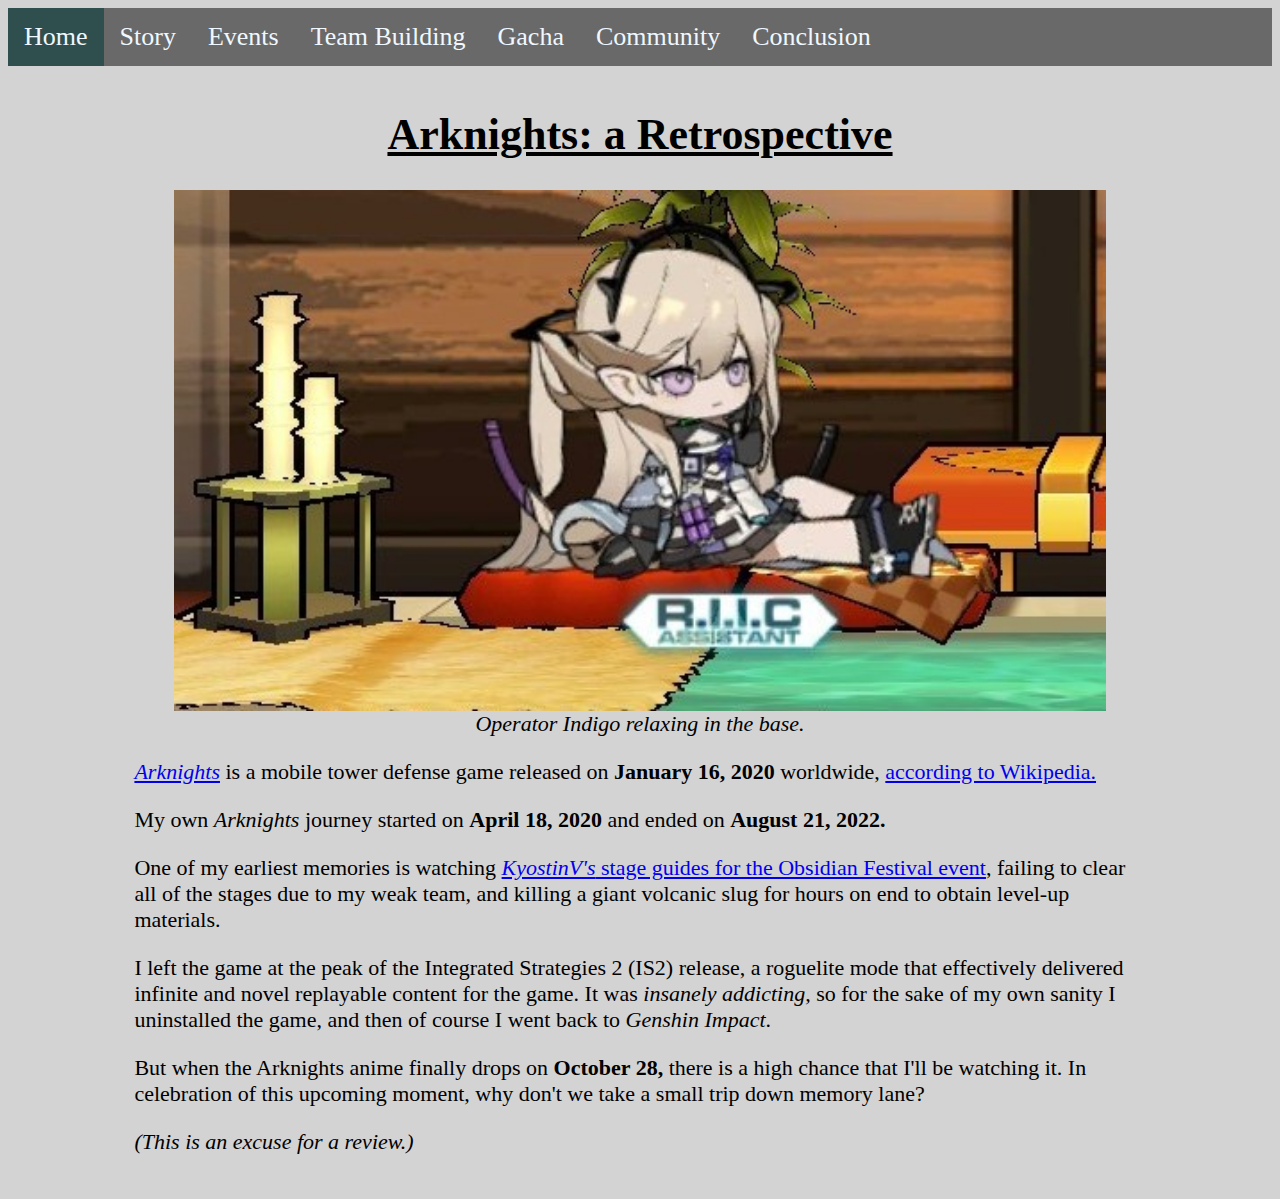
<file: index.html>
<!DOCTYPE html>
<html>

<head>
    <title>Arknights: a Retrospective</title>

    <link rel="stylesheet" href="css/main.css">
    <link rel="stylesheet" href="https://cdnjs.cloudflare.com/ajax/libs/font-awesome/4.7.0/css/font-awesome.min.css">
</head>

<body>

    <div class="topnav" id="myTopnav">
        <a class="active" href="index.html">Home</a>
        <a href="story.html">Story</a>
        <a href="events.html">Events</a>
        <a href="team.html">Team Building</a>
        <a href="gacha.html">Gacha</a>
        <a href="community.html">Community</a>
        <a href="conclusion.html">Conclusion</a>
        <!-- "Hamburger menu" / "Bar icon" to toggle the navigation links -->
        <a href="javascript:void(0);" class="icon">
            <i class="fa fa-bars"></i>
        </a>
    </div>

    <!-- Page content -->
    <div class="content">
        <h1>Arknights: a Retrospective</h1>
        <figure>
            <img src="img/arknights1.jpg">
            <figcaption>
                Operator Indigo relaxing in the base.
            </figcaption>
        </figure>

        <p>
            <a href="https://arknights.global", target="_blank"><em>Arknights</em></a>
            is a mobile tower defense game released on 
            <time><strong>January 16, 2020</strong></time> worldwide, 
            <a href="https://en.wikipedia.org/wiki/Arknights", target="_blank">
                according to Wikipedia.</a>
        </p>
        <p>
            My own <em>Arknights</em> journey started on 
            <time><strong>April 18, 2020</strong></time> and ended on
            <time><strong>August 21, 2022.</strong></time>
        </p>
        <p>
            One of my earliest memories is watching
            <a href="https://www.youtube.com/playlist?list=PLNgrku2z_iBn35phWtn2PMF4wUWtdc_gF",
            target="_blank"><em>KyostinV's</em> stage guides for the Obsidian Festival event</a>, 
            failing to clear all of the stages due to my weak team, and killing
            a giant volcanic slug for hours on end to obtain level-up materials.
        </p>
        <p>
            I left the game at the peak of the Integrated Strategies 2 (IS2) release, 
            a roguelite mode that effectively delivered infinite and novel 
            replayable content for the game. It was <em>insanely addicting,</em> 
            so for the sake of my own sanity I uninstalled the game, 
            and then of course I went back to <em>Genshin Impact</em>.
        </p>
        <p>
            But when the Arknights anime finally drops on <strong>October 28, </strong>
            there is a high chance that I'll be watching it. 
            In celebration of this upcoming moment, 
            why don't we take a small trip down memory lane?
        </p>
        <p>
            <em>(This is an excuse for a review.)</em>
        </p>
    </div>

    <script src="js/main.js"></script>

</body>

</html>
</file>
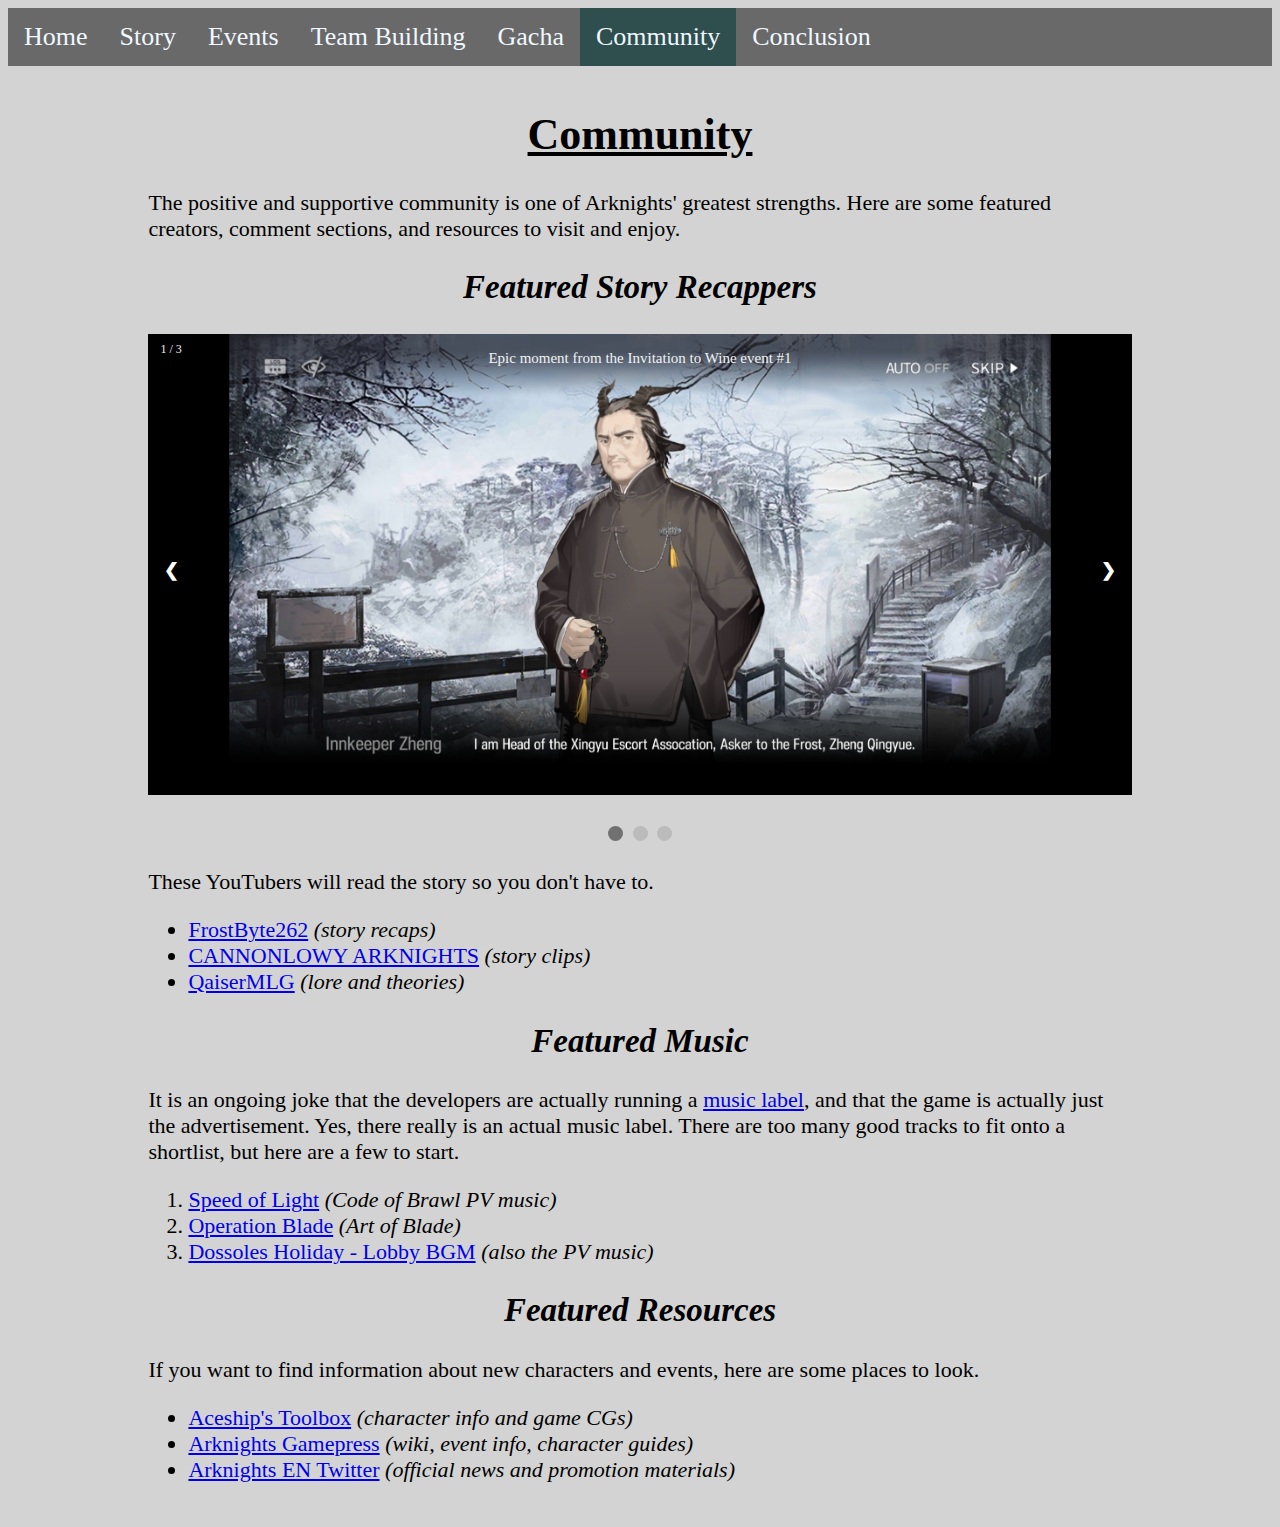
<file: community.html>
<!DOCTYPE html>
<html>

<head>
    <title>Arknights: A Retrospective</title>

    <link rel="stylesheet" href="css/main.css">
    <link rel="stylesheet" href="css/slideshow.css">
    <link rel="stylesheet" href="https://cdnjs.cloudflare.com/ajax/libs/font-awesome/4.7.0/css/font-awesome.min.css">
</head>

<body>

    <div class="topnav" id="myTopnav">
        <a href="index.html">Home</a>
        <a href="story.html">Story</a>
        <a href="events.html">Events</a>
        <a href="team.html">Team Building</a>
        <a href="gacha.html">Gacha</a>
        <a class="active" href="community.html">Community</a>
        <a href="conclusion.html">Conclusion</a>
        <!-- "Hamburger menu" / "Bar icon" to toggle the navigation links -->
        <a href="javascript:void(0);" class="icon">
            <i class="fa fa-bars"></i>
        </a>
    </div>

    <!-- Page content -->
    <div class="content">
        <h1>Community</h1>
    <p>
        The positive and supportive community is one of Arknights' greatest strengths.
        Here are some featured creators, comment sections, and resources to visit and enjoy.
    </p>

    <h2>Featured Story Recappers</h2>
        <!--code from https://www.w3schools.com/howto/howto_js_slideshow.asp -->
        <!-- Slideshow container -->
        <div class="slideshow-container">

            <!-- Full-width images with number and caption text -->
            <div class="mySlides fade">
            <div class="numbertext">1 / 3</div>
            <img src="img/zheng.png">
            <div class="text">Epic moment from the Invitation to Wine event #1</div>
            </div>
        
            <div class="mySlides fade">
            <div class="numbertext">2 / 3</div>
            <img src="img/shang.png">
            <div class="text">Epic moment from the Invitation to Wine event #2</div>
            </div>
        
            <div class="mySlides fade">
            <div class="numbertext">3 / 3</div>
            <img src="img/society.png">
            <div class="text">Based monologue from the Preluding Lights event story "Crushed Earth"</div>
            </div>
        
            <!-- Next and previous buttons -->
            <a class="prev" onclick="plusSlides(-1)">&#10094;</a>
            <a class="next" onclick="plusSlides(1)">&#10095;</a>
        </div>
        <br>
        
        <!-- The dots/circles -->
        <div style="text-align:center">
            <span class="dot" onclick="currentSlide(1)"></span>
            <span class="dot" onclick="currentSlide(2)"></span>
            <span class="dot" onclick="currentSlide(3)"></span>
        </div> 

    
        <p>These YouTubers will read the story so you don't have to.</p>
        <ul>
            <li>
                <a href="https://www.youtube.com/channel/UCjmigXcFhjldwmVBpdLoARg", 
                target="_blank">FrostByte262</a> <em>(story recaps)</em>
            </li>
            <li>
                <a href="https://www.youtube.com/channel/UCfcsf7IDU7P-1vZZZDCj4Ug", 
                target="_blank">CANNONLOWY ARKNIGHTS</a> <em>(story clips)</em>
            </li>
            <li>
                <a href="https://www.youtube.com/c/QaiserMLG", 
                target="_blank">QaiserMLG</a> <em>(lore and theories)</em>
            </li>
        </ul>

        <h2>Featured Music</h2>
        <p>
            It is an ongoing joke that the developers are actually running a 
            <a href="https://monster-siren.hypergryph.com/", target="_blank">music label</a>, 
            and that the game is actually just the advertisement. 
            Yes, there really is an actual music label. 
            There are too many good tracks to fit onto a shortlist, 
            but here are a few to start.   
        </p>
        <ol>
            <li>
                <a href="https://www.youtube.com/watch?v=L2LB12IxLDU", 
                target="_blank">Speed of Light</a> <em>(Code of Brawl PV music)</em>
            </li>
            <li>
                <a href="https://www.youtube.com/watch?v=3dtEALr3L_g", 
                target="_blank">Operation Blade</a> <em>(Art of Blade)</em>
            </li>
            <li>
                <a href="https://www.youtube.com/watch?v=aDmwLjprRoM", 
                target="_blank">Dossoles Holiday - Lobby BGM</a> <em>(also the PV music)</em>
            </li>
        </ol>

        <h2>Featured Resources</h2>
        <p>
            If you want to find information about new characters and events,
            here are some places to look.
        </p>
        <ul>
            <li>
                <a href="https://aceship.github.io/AN-EN-Tags/akgallery.html", 
                target="_blank">Aceship's Toolbox</a> <em>(character info and game CGs)</em>
            </li>
            <li>
                <a href="https://gamepress.gg/arknights/", 
                target="_blank">Arknights Gamepress</a> <em>(wiki, event info, character guides)</em>
            </li>
            <li>
                <a href="https://twitter.com/ArknightsEN", 
                target="_blank">Arknights EN Twitter</a> <em>(official news and promotion materials)</em>
            </li>
        </ul>
    </div>

    <script src="js/main.js"></script>
    <script src="js/slideshow.js"></script>

</body>

</html>
</file>
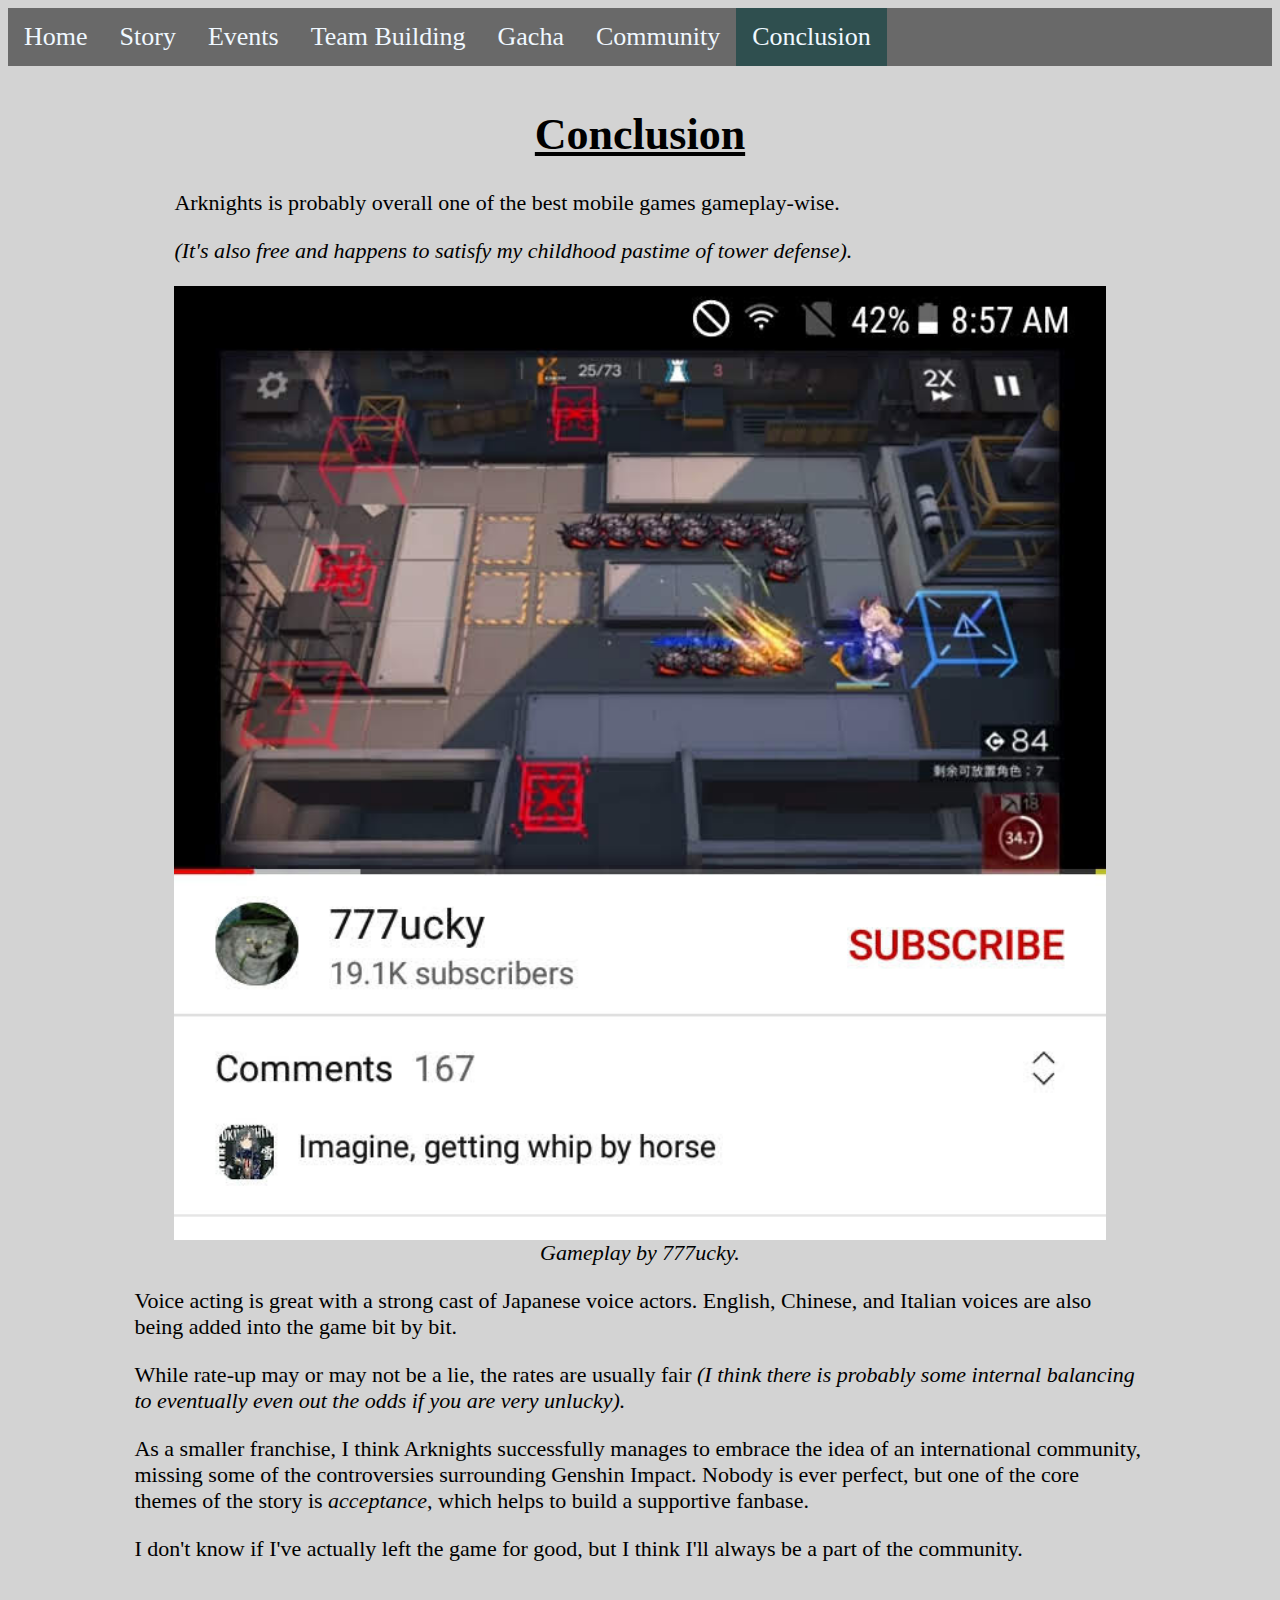
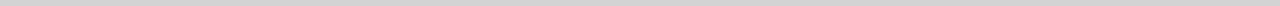
<file: conclusion.html>
<!DOCTYPE html>
<html>

<head>
    <title>Arknights: A Retrospective</title>

    <link rel="stylesheet" href="css/main.css">
    <link rel="stylesheet" href="https://cdnjs.cloudflare.com/ajax/libs/font-awesome/4.7.0/css/font-awesome.min.css">
</head>

<body>

    <div class="topnav" id="myTopnav">
        <a href="index.html">Home</a>
        <a href="story.html">Story</a>
        <a href="events.html">Events</a>
        <a href="team.html">Team Building</a>
        <a href="gacha.html">Gacha</a>
        <a href="community.html">Community</a>
        <a class="active" href="conclusion.html">Conclusion</a>
        <!-- "Hamburger menu" / "Bar icon" to toggle the navigation links -->
        <a href="javascript:void(0);" class="icon">
            <i class="fa fa-bars"></i>
        </a>
    </div>

    <!-- Page content -->
    <div class="content">
        <h1>Conclusion</h1>
        <figure>
        <p>
            Arknights is probably overall one of the best mobile games gameplay-wise.
        </p>
        <p>
            <em>(It's also free and happens to satisfy my childhood pastime of tower defense).</em> 
        </p>
        <img src="img/horse.png">
        <figcaption>
            Gameplay by 777ucky.
        </figcaption>
    </figure>
    <p>
        Voice acting is great with a strong cast of Japanese voice actors.
        English, Chinese, and Italian voices are also being added into the game bit by bit. 
    </p>
    <p>
        While rate-up may or may not be a lie, the rates are usually fair 
        <em>(I think there is probably some internal balancing 
        to eventually even out the odds if you are very unlucky).</em>
    </p>
    <p>
        As a smaller franchise, 
        I think Arknights successfully manages to embrace 
        the idea of an international community, 
        missing some of the controversies surrounding Genshin Impact. 
        Nobody is ever perfect, but one of the core themes of the story 
        is <em>acceptance</em>, which helps to build a supportive fanbase.
    </p>
    <p>
        I don't know if I've actually left the game for good, 
        but I think I'll always be a part of the community. 
    </p>
   
    </div>

    <script src="js/main.js"></script>

</body>

</html>
</file>
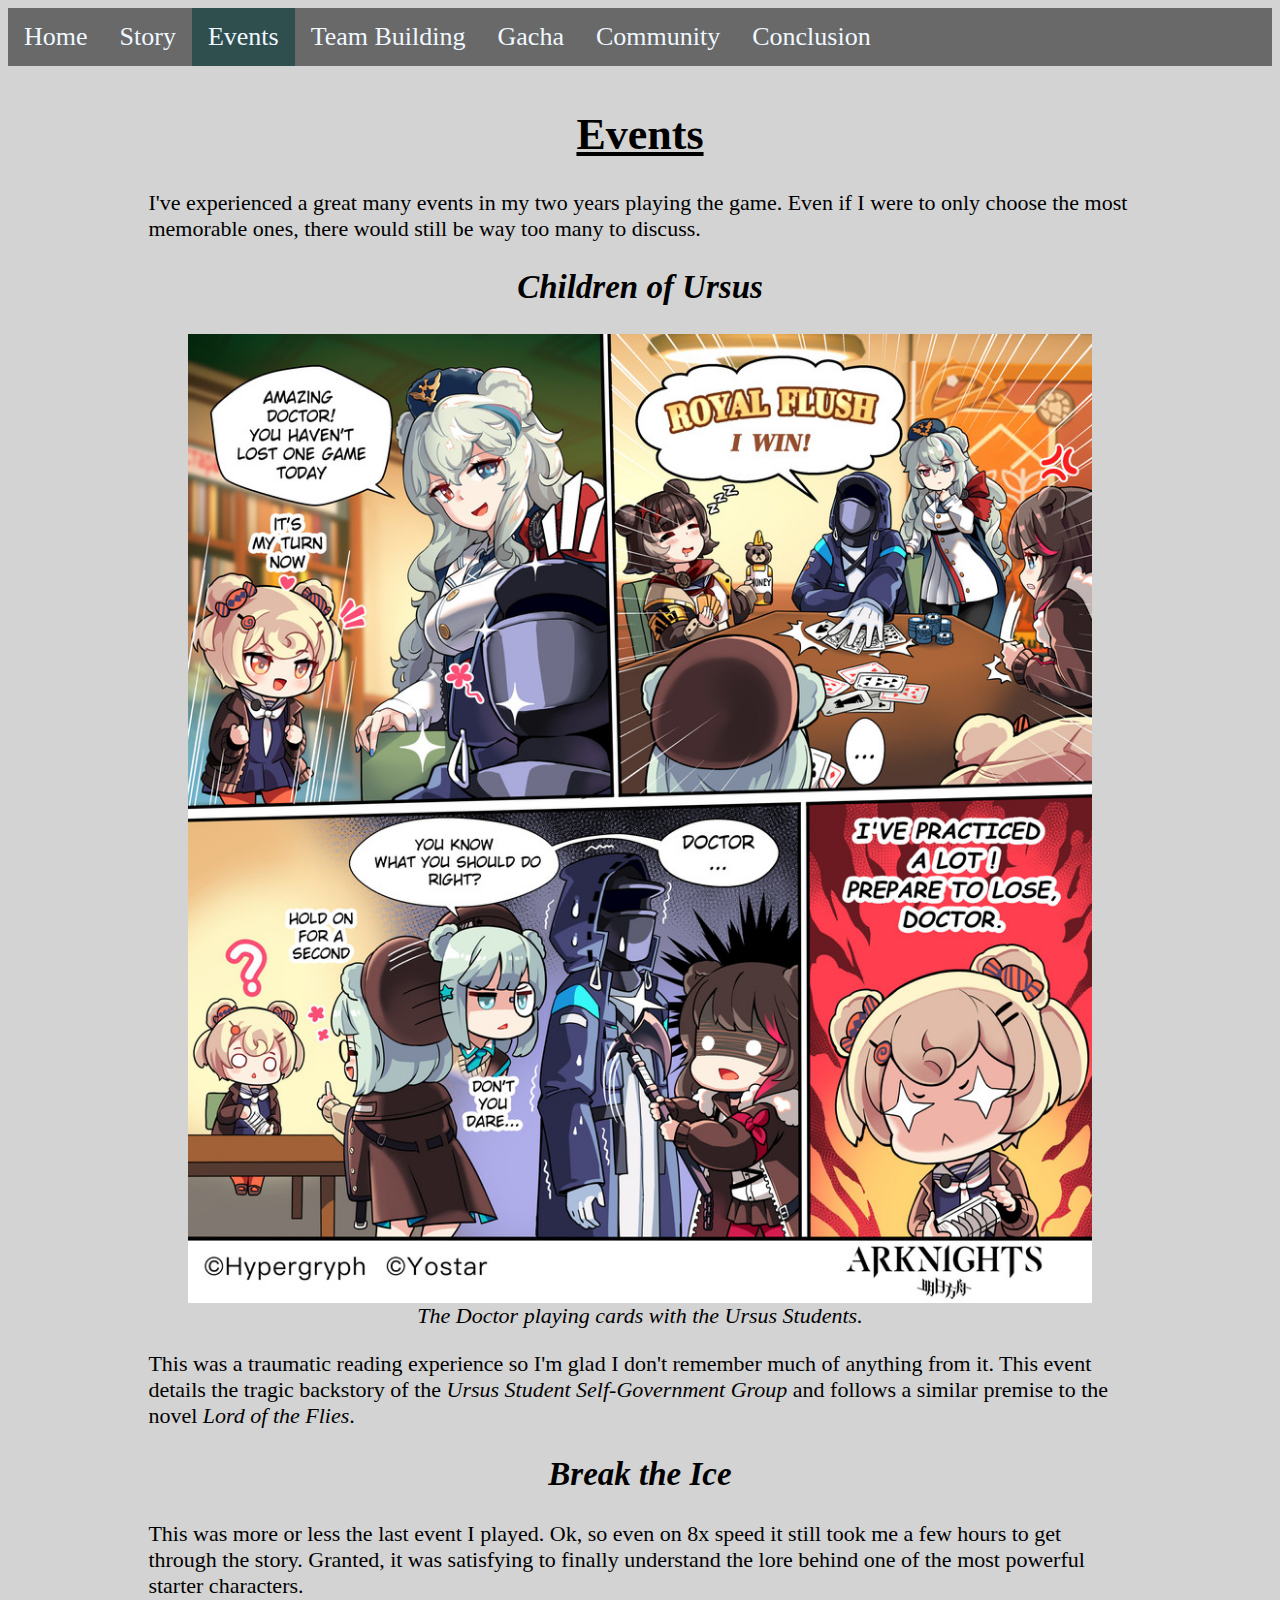
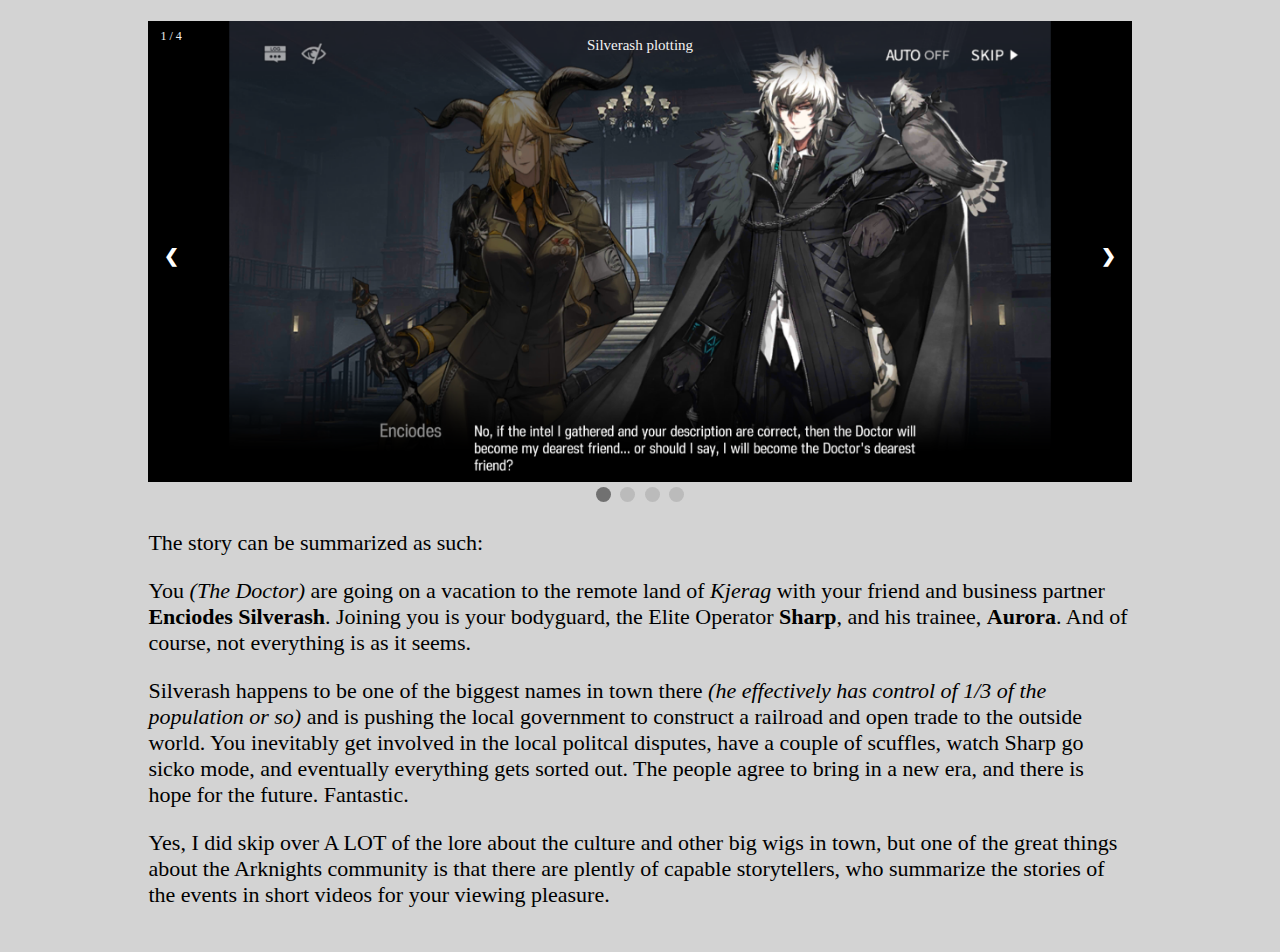
<file: events.html>
<!DOCTYPE html>
<html>

<head>
    <title>Arknights: a Retrospective</title>

    <link rel="stylesheet" href="css/main.css">
    <link rel="stylesheet" href="css/slideshow.css">
    <link rel="stylesheet" href="https://cdnjs.cloudflare.com/ajax/libs/font-awesome/4.7.0/css/font-awesome.min.css">
</head>

<body>

    <div class="topnav" id="myTopnav">
        <a href="index.html">Home</a>
        <a href="story.html">Story</a>
        <a class="active" href="events.html">Events</a>
        <a href="team.html">Team Building</a>
        <a href="gacha.html">Gacha</a>
        <a href="community.html">Community</a>
        <a href="conclusion.html">Conclusion</a>
        <!-- "Hamburger menu" / "Bar icon" to toggle the navigation links -->
        <a href="javascript:void(0);" class="icon">
            <i class="fa fa-bars"></i>
        </a>
    </div>

    <!-- Page content -->
    <div class="content">
        <h1>Events</h1>
        <p>
            I've experienced a great many events in my two years playing the game. 
            Even if I were to only choose the most memorable ones, 
            there would still be way too many to discuss.
        </p>
        <h2>Children of Ursus</h2>
        <figure>
            <img src="img/ursus.png">
            <figcaption>
                The Doctor playing cards with the Ursus Students.
            </figcaption>
        </figure>
        <p>
            This was a traumatic reading experience 
            so I'm glad I don't remember much of anything from it. 
            This event details the tragic backstory of the 
            <em>Ursus Student Self-Government Group</em> and follows a similar premise 
            to the novel <em>Lord of the Flies</em>.
        </p>

        <h2>Break the Ice</h2>
        <p>
            This was more or less the last event I played. 
            Ok, so even on 8x speed it still took me a few hours to get through the story. 
            Granted, it was satisfying to finally understand the lore 
            behind one of the most powerful starter characters.
        </p>

        <!-- Slideshow container -->
        <div class="slideshow-container">

            <!-- Full-width images with number and caption text -->
            <div class="mySlides fade">
            <div class="numbertext">1 / 4</div>
            <img src="img/silverash.png">
            <div class="text">Silverash plotting</div>
            </div>
        
            <div class="mySlides fade">
            <div class="numbertext">2 / 4</div>
            <img src="img/sharp2.png">
            <div class="text">Sharp being cool #1</div>
            </div>

            <div class="mySlides fade">
            <div class="numbertext">3 / 4</div>
            <img src="img/sharp.png">
            <div class="text">Sharp being cool #2</div>
            </div>
        
            <div class="mySlides fade">
            <div class="numbertext">4 / 4</div>
            <img src="img/sharp3.png">
            <div class="text">Sharp being cool #3</div>
            </div>
        
            <!-- Next and previous buttons -->
            <a class="prev" onclick="plusSlides(-1)">&#10094;</a>
            <a class="next" onclick="plusSlides(1)">&#10095;</a>
        </div>

        <!-- The dots/circles -->
        <div style="text-align:center">
            <span class="dot" onclick="currentSlide(1)"></span>
            <span class="dot" onclick="currentSlide(2)"></span>
            <span class="dot" onclick="currentSlide(3)"></span>
            <span class="dot" onclick="currentSlide(4)"></span>
        </div> 

        <p>
            The story can be summarized as such:
        </p>
        <p>
            You <em>(The Doctor)</em> are going on a vacation to the remote land of <em>Kjerag</em>
            with your friend and business partner <strong>Enciodes Silverash</strong>. 
            Joining you is your bodyguard, the Elite Operator <strong>Sharp</strong>, 
            and his trainee, <strong>Aurora</strong>. 
            And of course, not everything is as it seems. 
        </p>
        <p>
            Silverash happens to be one of the biggest names in town there 
            <em>(he effectively has control of 1/3 of the population or so)</em>
            and is pushing the local government to construct a railroad 
            and open trade to the outside world. 
            You inevitably get involved in the local politcal disputes, 
            have a couple of scuffles, watch Sharp go sicko mode, 
            and eventually everything gets sorted out. 
            The people agree to bring in a new era, 
            and there is hope for the future. Fantastic.  
        </p>
        <p>
            Yes, I did skip over A LOT of the lore about the culture and other big wigs in town, 
            but one of the great things about the Arknights community 
            is that there are plently of capable storytellers, 
            who summarize the stories of the events in short videos 
            for your viewing pleasure.
        </p>
    </div>

    <script src="js/main.js"></script>
    <script src="js/slideshow.js"></script>

</body>

</html>
</file>
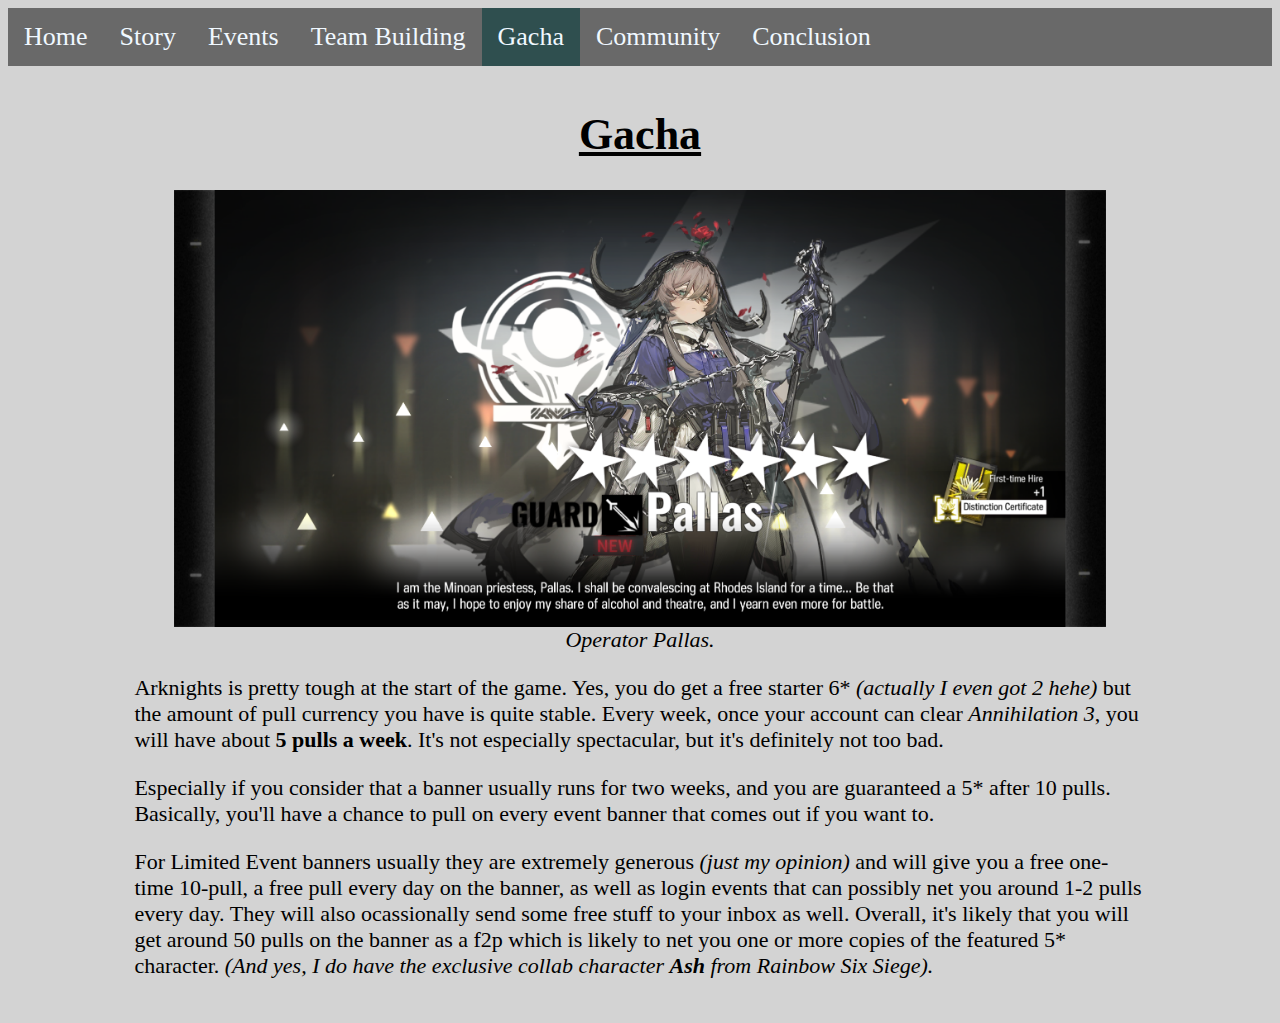
<file: gacha.html>
<!DOCTYPE html>
<html>

<head>
    <title>Arknights: A Retrospective</title>

    <link rel="stylesheet" href="css/main.css">
    <link rel="stylesheet" href="https://cdnjs.cloudflare.com/ajax/libs/font-awesome/4.7.0/css/font-awesome.min.css">
</head>

<body>

    <div class="topnav" id="myTopnav">
        <a href="index.html">Home</a>
        <a href="story.html">Story</a>
        <a href="events.html">Events</a>
        <a href="team.html">Team Building</a>
        <a class="active" href="gacha.html">Gacha</a>
        <a href="community.html">Community</a>
        <a href="conclusion.html">Conclusion</a>
        <!-- "Hamburger menu" / "Bar icon" to toggle the navigation links -->
        <a href="javascript:void(0);" class="icon">
            <i class="fa fa-bars"></i>
        </a>
    </div>

    <!-- Page content -->
    <div class="content">
        <h1>Gacha</h1>
        <figure>
            <img src="img/pallas.png">
            <figcaption>
                Operator Pallas.
            </figcaption>
        </figure>
        <p>
            Arknights is pretty tough at the start of the game. 
            Yes, you do get a free starter 6* <em>(actually I even got 2 hehe) </em>
            but the amount of pull currency you have is quite stable. 
            Every week, once your account can clear <em>Annihilation 3</em>, 
            you will have about <strong>5 pulls a week</strong>.
            It's not especially spectacular, but it's definitely not too bad.
        </p>
        <p>
            Especially if you consider that a banner usually runs for two weeks, 
            and you are guaranteed a 5* after 10 pulls. 
            Basically, you'll have a chance to pull on every event banner 
            that comes out if you want to.
        </p>
        <p>
            For Limited Event banners usually they are extremely generous 
            <em>(just my opinion)</em> and will give you a free one-time 10-pull, 
            a free pull every day on the banner, 
            as well as login events that can possibly net you around 1-2 pulls every day. 
            They will also ocassionally send some free stuff to your inbox as well. 
            Overall, it's likely that you will get around 50 pulls on the banner as a f2p 
            which is likely to net you one or more copies of the featured 5* character. 
            <em>(And yes, I do have the exclusive collab character <strong>Ash</strong> 
            from Rainbow Six Siege).</em>
        </p>
    </div>

    <script src="js/main.js"></script>

</body>

</html>
</file>
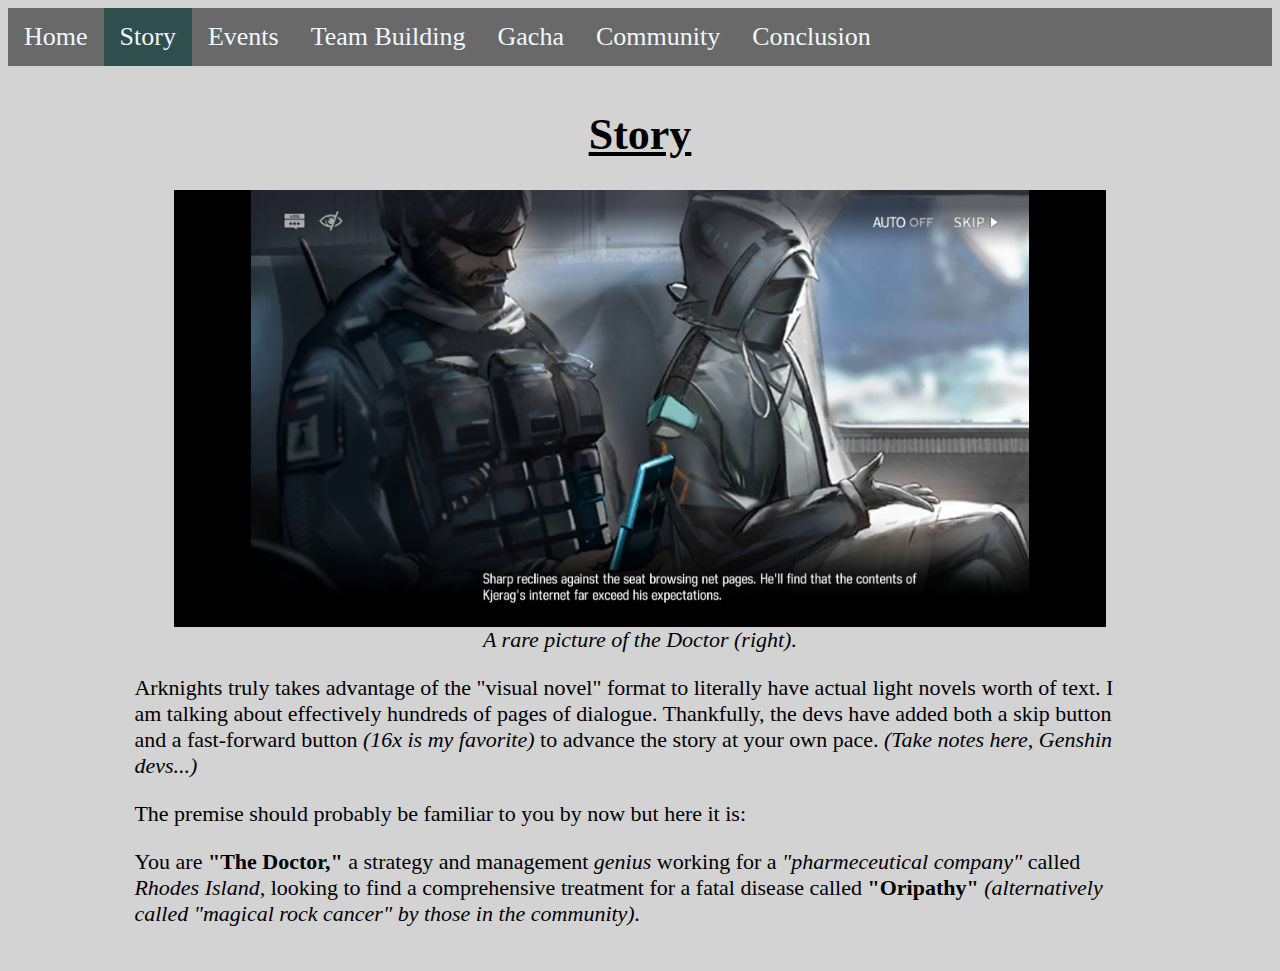
<file: story.html>
<!DOCTYPE html>
<html>

<head>
    <title>Arknights: a Retrospective</title>

    <link rel="stylesheet" href="css/main.css">
    <link rel="stylesheet" href="https://cdnjs.cloudflare.com/ajax/libs/font-awesome/4.7.0/css/font-awesome.min.css">
</head>

<body>

    <div class="topnav" id="myTopnav">
        <a href="index.html">Home</a>
        <a class="active" href="story.html">Story</a>
        <a href="events.html">Events</a>
        <a href="team.html">Team Building</a>
        <a href="gacha.html">Gacha</a>
        <a href="community.html">Community</a>
        <a href="conclusion.html">Conclusion</a>
        <!-- "Hamburger menu" / "Bar icon" to toggle the navigation links -->
        <a href="javascript:void(0);" class="icon">
            <i class="fa fa-bars"></i>
        </a>
    </div>

    <!-- Page content -->
    <div class="content">
        <h1>Story</h1>
        <figure>
            <img src="img/doctor.png">
            <figcaption>
                A rare picture of the Doctor (right).
            </figcaption>
        </figure>
        <p>
            Arknights truly takes advantage of the "visual novel" format 
            to literally have actual light novels worth of text. 
            I am talking about effectively hundreds of pages of dialogue. 
            Thankfully, the devs have added both a skip button and a fast-forward button 
            <em>(16x is my favorite)</em> to advance the story at your own pace. 
            <em>(Take notes here, Genshin devs...)</em>
        </p>
        <p>
            The premise should probably be familiar to you by now but here it is: 
        </p>
        <p>
            You are <strong>"The Doctor,"</strong> 
            a strategy and management <em>genius</em> working for a 
            <em>"pharmeceutical company"</em> called <em>Rhodes Island,</em> 
            looking to find a comprehensive treatment for a 
            fatal disease called <strong>"Oripathy"</strong> 
            <em>(alternatively called "magical rock cancer" by those in the community).</em>
        </p>
    </div>
    
    <script src="js/main.js"></script>

</body>

</html>
</file>
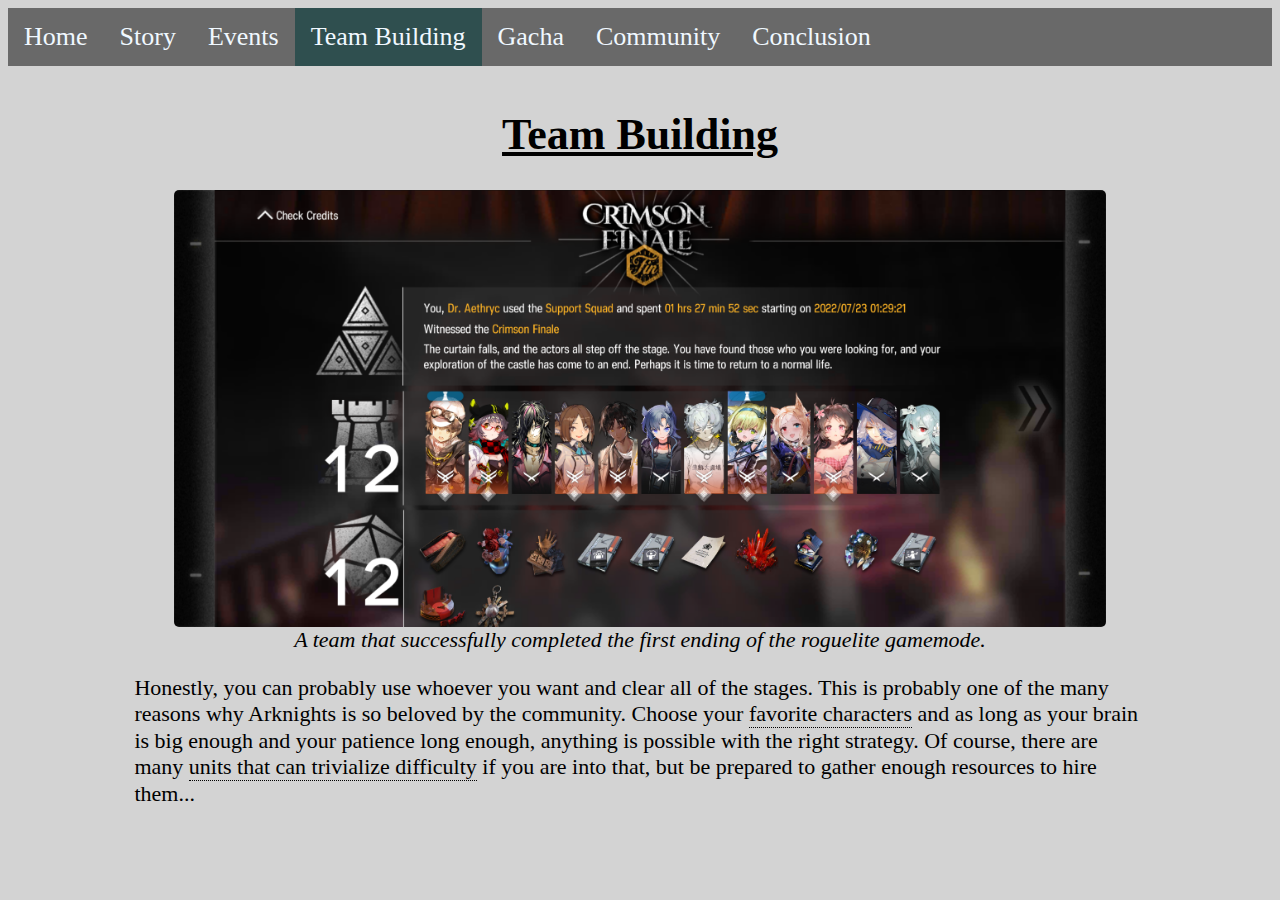
<file: team.html>
<!DOCTYPE html>
<html>

<head>
    <title>Arknights: a Retrospective</title>

    <link rel="stylesheet" href="css/main.css">
    <link rel="stylesheet" href="css/modal_img.css">
    <link rel="stylesheet" href="css/tooltip.css">
    <link rel="stylesheet" href="https://cdnjs.cloudflare.com/ajax/libs/font-awesome/4.7.0/css/font-awesome.min.css">
</head>

<body>

    <div class="topnav" id="myTopnav">
        <a href="index.html">Home</a>
        <a href="story.html">Story</a>
        <a href="events.html">Events</a>
        <a class="active" href="team.html">Team Building</a>
        <a href="gacha.html">Gacha</a>
        <a href="community.html">Community</a>
        <a href="conclusion.html">Conclusion</a>
        <!-- "Hamburger menu" / "Bar icon" to toggle the navigation links -->
        <a href="javascript:void(0);" class="icon">
            <i class="fa fa-bars"></i>
        </a>
    </div>

    <!-- Page content -->
    <div class="content">
        <h1>Team Building</h1>
        <figure>
            <!-- Trigger the Modal -->
            <img id="myImg" src="img/is2team.png" 
            alt="Operators from left to right:
            Greyy, Deepcolor, Midnight, Perfumer, Thorns, Fang,
            Jaye, Suzuran, Archetto, Eyjafjalla, Orchid, Warfarin">
            <figcaption>
                A team that successfully completed the first ending
                of the roguelite gamemode.
            </figcaption>
        </figure>

        <!-- The Modal -->
        <div id="myModal" class="modal">
            <!-- The Close Button -->
            <span class="close">&times;</span>

            <!-- Modal Content (The Image) -->
            <img class="modal-content" id="img01">

            <!-- Modal Caption (Image Text) -->
            <div id="caption"></div>
        </div> 
                
        <p>
            Honestly, you can probably use whoever you want and clear all of the stages. 
            This is probably one of the many reasons why Arknights is so beloved by the community. 
            Choose your
            <span class="tooltip">favorite characters
                <span class="tooltiptext">Perfumer, Thorns, Suzuran, Archetto, etc.</span>
            </span>
            and as long as your brain is big enough 
            and your patience long enough, anything is possible with the right strategy. 
            Of course, there are many 
            <span class="tooltip">units that can trivialize difficulty 
                <span class="tooltiptext">Thorns, Eyjafjalla, etc.</span>
            </span>
            if you are into that, 
            but be prepared to gather enough resources to hire them...
        </p>
    </div>

    <script src="js/main.js"></script>
    <script src="js/modal_img.js"></script>

</body>

</html>
</file>
<file: css/main.css>
/* Add a black background color to the top navigation */
.topnav {
  background-color: dimgray;
  overflow: hidden;
}

/* Style the links inside the navigation bar */
.topnav a {
  float: left;
  display: block;
  color: aliceblue;
  text-align: center;
  padding: 14px 16px;
  text-decoration: none;
  font-size: 26px;
  
}

/* Change the color of links on hover */
.topnav a:hover {
  background-color: aliceblue;
  color: darkslategray;
}

/* Add an active class to highlight the current page */
.topnav a.active {
  background-color: darkslategray;
  color: aliceblue;
}

/* Hide the icon that should open and close the topnav on small screens */
.topnav .icon {
  display: none;
}

/* Style for page content */
.content {
  padding: 14px;
  font-size: 22px;
}

/* When the screen is less than 800 pixels wide, */
@media screen and (max-width: 950px) {
  /* Hide all links, except for the selected tab */
  .topnav a:not(.active) {
    display: none;
  }
  /* Show the icon that should open and close the topnav*/
  .topnav a.icon {
    float: right;
    display: block;
  }
}

/* When the screen is less than 800 pixels wide, if the user clicks on the icon, */
/* the "responsive" class attribute will be added to the topnav by the JavaScript code. */
/* This media query sets the style for the unfolded topnav. */
/* It makes the topnav look good on small screens (display the links vertically instead of horizontally)  */
@media screen and (max-width: 950px) {
  .topnav.responsive {
    position: relative;
  }

  .topnav.responsive a.icon {
    position: absolute;
    right: 0;
    top: 0;
  }

  .topnav.responsive a {
    float: none;
    display: block;
    text-align: left;
  }
}

/* my css */

/* center captions */
figcaption {
  text-align: center;
  font-style: italic;
}

/* center headings */
h1 {
  text-align: center;
  text-decoration: underline;
}

/* subheadings will be italics */
h2 {
  text-align: center;
  font-style: italic;
}

body {
  background-color: lightgrey;
}

img {
    display: block;
    margin-left: auto;
    margin-right: auto;
    width: 100%;
    height: auto;
}

.content {
  display: block;
  margin-left: auto;
  margin-right: auto;
  width: 80%;
  height: auto;
}
</file>
<file: css/slideshow.css>
/* 
code from here:
https://www.w3schools.com/howto/howto_js_slideshow.asp 
*/

* {box-sizing:border-box}

/* Slideshow container */
.slideshow-container {
  max-width: 1000px;
  position: relative;
  margin: auto;
}

/* Hide the images by default */
.mySlides {
  display: none;
}

/* Next & previous buttons */
.prev, .next {
  cursor: pointer;
  position: absolute;
  top: 50%;
  width: auto;
  margin-top: -22px;
  padding: 16px;
  color: white;
  font-weight: bold;
  font-size: 18px;
  transition: 0.6s ease;
  border-radius: 0 3px 3px 0;
  user-select: none;
}

/* Position the "next button" to the right */
.next {
  right: 0;
  border-radius: 3px 0 0 3px;
}

/* On hover, add a black background color with a little bit see-through */
.prev:hover, .next:hover {
  background-color: rgba(0,0,0,0.8);
}

/* Caption text */
.text {
  color: #f2f2f2;
  font-size: 15px;
  padding: 8px 12px;
  position: absolute;
  top: 8px;
  width: 100%;
  text-align: center;
}

/* Number text (1/3 etc) */
.numbertext {
  color: #f2f2f2;
  font-size: 12px;
  padding: 8px 12px;
  position: absolute;
  top: 0;
}

/* The dots/bullets/indicators */
.dot {
  cursor: pointer;
  height: 15px;
  width: 15px;
  margin: 0 2px;
  background-color: #bbb;
  border-radius: 50%;
  display: inline-block;
  transition: background-color 0.6s ease;
}

.active, .dot:hover {
  background-color: #717171;
}

/* Fading animation */
.fade {
  animation-name: fade;
  animation-duration: 1.5s;
}

@keyframes fade {
  from {opacity: .4}
  to {opacity: 1}
}
</file>
<file: css/modal_img.css>
/* code from  https://www.w3schools.com/howto/howto_css_modal_images.asp*/
 
 /* Style the Image Used to Trigger the Modal */
#myImg {
  border-radius: 5px;
  cursor: pointer;
  transition: 0.3s;
}

#myImg:hover {opacity: 0.7;}

/* The Modal (background) */
.modal {
  display: none; /* Hidden by default */
  position: fixed; /* Stay in place */
  z-index: 1; /* Sit on top */
  padding-top: 100px; /* Location of the box */
  left: 0;
  top: 0;
  width: 100%; /* Full width */
  height: 100%; /* Full height */
  overflow: auto; /* Enable scroll if needed */
  background-color: rgb(0,0,0); /* Fallback color */
  background-color: rgba(0,0,0,0.9); /* Black w/ opacity */
}

/* Modal Content (Image) */
.modal-content {
  margin: auto;
  display: block;
  width: 80%;
  max-width: 700px;
}

/* Caption of Modal Image (Image Text) - Same Width as the Image */
#caption {
  margin: auto;
  display: block;
  width: 80%;
  max-width: 700px;
  text-align: center;
  color: #ccc;
  padding: 10px 0;
  height: 150px;
}

/* Add Animation - Zoom in the Modal */
.modal-content, #caption {
  animation-name: zoom;
  animation-duration: 0.6s;
}

@keyframes zoom {
  from {transform:scale(0)}
  to {transform:scale(1)}
}

/* The Close Button */
.close {
  position: absolute;
  top: 15px;
  right: 35px;
  color: #f1f1f1;
  font-size: 40px;
  font-weight: bold;
  transition: 0.3s;
}

.close:hover,
.close:focus {
  color: #bbb;
  text-decoration: none;
  cursor: pointer;
}

/* 100% Image Width on Smaller Screens */
@media only screen and (max-width: 700px){
  .modal-content {
    width: 100%;
  }
}
</file>
<file: css/tooltip.css>
/* code from:  https://www.w3schools.com/howto/howto_css_tooltip.asp*/
/* more info here: https://www.w3schools.com/css/css_tooltip.asp */

/* Tooltip container */
 .tooltip {
    position: relative;
    display: inline-block;
    border-bottom: 1px dotted black; /* If you want dots under the hoverable text */
  }
  
  /* Tooltip text */
  .tooltip .tooltiptext {
    visibility: hidden;
    width: auto;
    background-color: #555;
    color: #fff;
    text-align: center;
    padding: 5px 0;
    border-radius: 6px;
  
    /* Position the tooltip text */
    position: absolute;
    z-index: 1;
    bottom: 125%;
    left: 50%;
    margin-left: -60px;
  
    /* Fade in tooltip */
    opacity: 0;
    transition: opacity 0.3s;
  }
  
  /* Tooltip arrow */
  .tooltip .tooltiptext::after {
    content: "";
    position: absolute;
    top: 100%;
    left: 50%;
    margin-left: -5px;
    border-width: 5px;
    border-style: solid;
    border-color: #555 transparent transparent transparent;
  }
  
  /* Show the tooltip text when you mouse over the tooltip container */
  .tooltip:hover .tooltiptext {
    visibility: visible;
    opacity: 1;
  }
</file>
